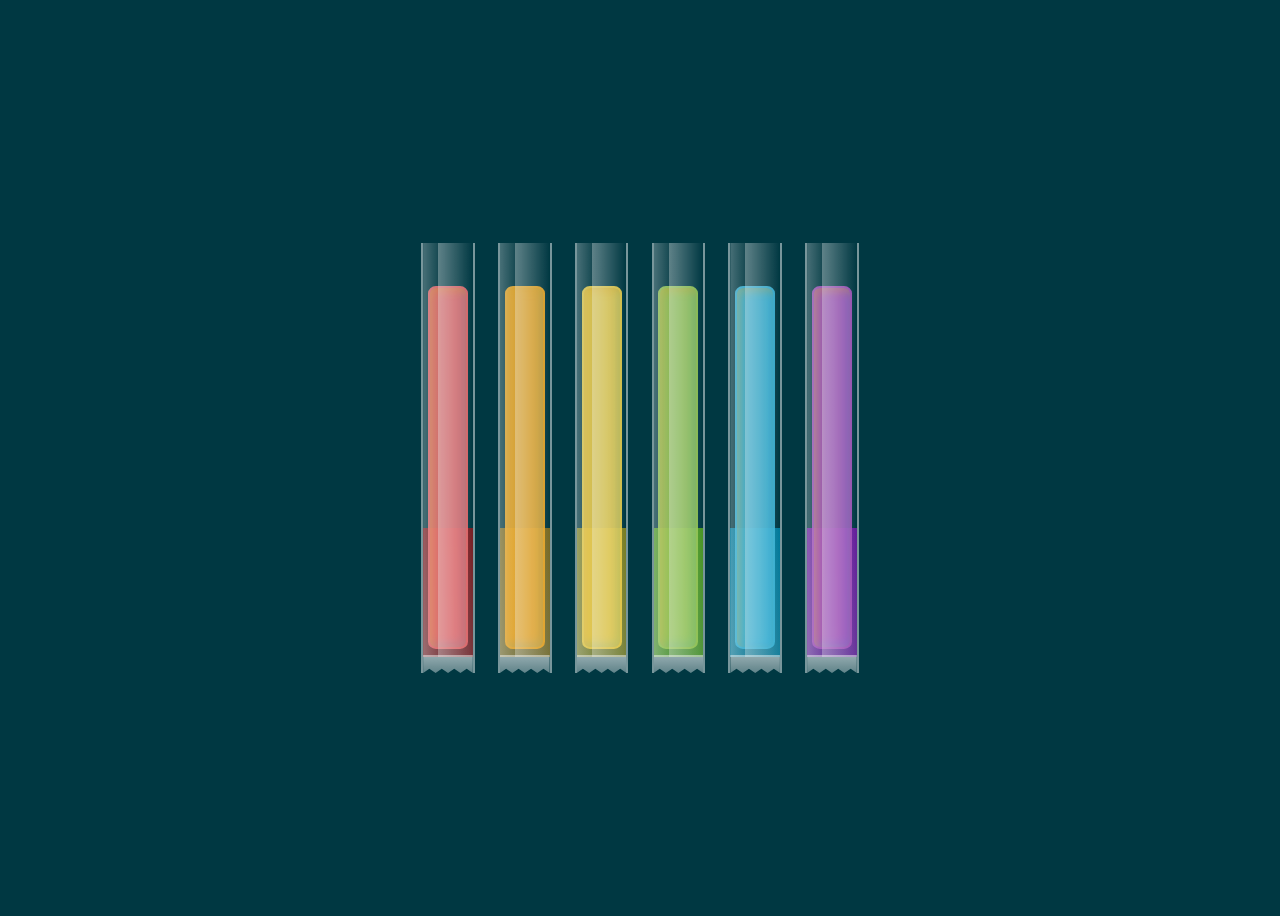
<file: index.html>
<!DOCTYPE html>
<html>
    <head>
        <title>Calculadora de Hidratacion</title>
        <link rel="stylesheet" href="./loadingStyle.css" />
    </head>
    <body>
        <div style="color:black;" id="loading">
            <div class="loader">
                <div class="mr-freeze"></div>
                <div class="mr-freeze"></div>
                <div class="mr-freeze"></div>
                <div class="mr-freeze"></div>
                <div class="mr-freeze"></div>
                <div class="mr-freeze"></div>
            </div>
         </div>
         <script> 
            var opacity=0; 
            var intervalID=0; 
            window.onload=fadeout; 
                function fadeout(){ 
                    setInterval(hide, 100); 
                } 
            function hide(){ 
                var loading=document.getElementById("loading"); 
                opacity = 
            Number(window.getComputedStyle(loading).getPropertyValue("opacity")) 
              
                    if(opacity>0){ 
                        opacity=opacity-0.01;
                        loading.style.animationDelay=100; 
                        loading.style.opacity=opacity 
                    } 
                    else{ 
                        clearInterval(intervalID); 
                        location.replace("calculadora.html");
                    } 
                } 
        </script>
        
        
    </body>
</html>
</file>
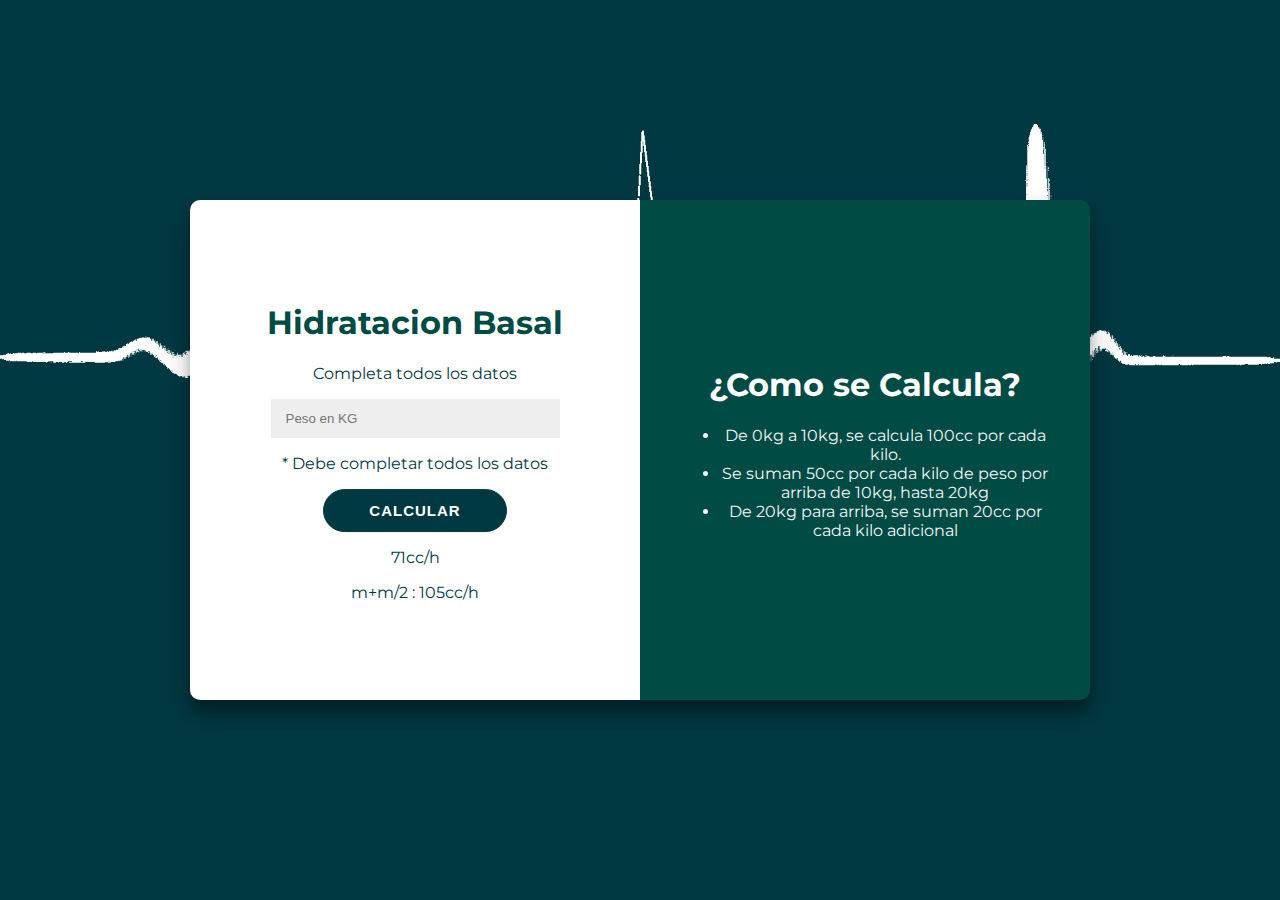
<file: calculadora.html>
<!DOCTYPE html>
<html>
    <head>
        <title>Calculadora de Hidratacion</title>
        <link rel="stylesheet" href="style.css" />
        <script src="script.js" defer></script>
    </head>
    <body>
        <div id="contenedor">
            <div id="calculadora">
                <div class="contenido">
                    <h1 style="color: #004b44">Hidratacion Basal</h1>
                    <p class="item">Completa todos los datos</p>
                    <input class="item" id="peso" type="number" placeholder="Peso en KG" />
                    <p class="item" id="error">* Debe completar todos los datos</p>
                    <button class="item" id="calcular">CALCULAR</button>
                    <p class="item resultado" id="flu">71cc/h</p>
                    <p class="item resultado" id="man">m+m/2 : 105cc/h</p>
                </div>
            </div>

            <div id="detalle">
                <div class="contenido">
                    <h1>¿Como se Calcula?</h1>
                    <ul>
                        <li>De 0kg a 10kg, se calcula 100cc por cada kilo.</li>
                        <li>Se suman 50cc por cada kilo de peso por arriba de 10kg, hasta 20kg</li>
                        <li>De 20kg para arriba, se suman 20cc por cada kilo adicional</li>
                    </ul>
                </div>
            </div>         
        </div>
    </body>
</html>
</file>
<file: loadingStyle.css>
/*Load Animation*/

:root{
    --color-bg: #003842;
    --animation-duration: 2000ms;  
    --animation-stagger: 80ms;
    --hue: 360;
    --delay: 0;
    --hex: #F46A6C;
    --size: 6vw;
  }
  
  *{
    box-sizing:border-box;
  }
  
  body{
    background: var(--color-bg);
    padding:1rem;
    height:100vh;
    overflow:hidden;  
    display:flex;
    align-items:center;
    justify-content:center;
  }
  
  .loader{
    display:flex;
    align-content:center;
    justify-content:center;  
    max-width:50vw;
  }
  
  
  /* fun (to me) fact: there was a promotional mr freeze pop for batman & robin in 1997 [https://assets.codepen.io/233661/mr-freeze-promotion-box.jpg] */
  .mr-freeze{
    margin:0 2.5%;
    position:relative;
    width: var(--size);
    max-height:80vh;
    aspect-ratio: 1 / 8;
    animation: infinite syrup-displacement var(--animation-duration) ease;
    animation-delay: var(--delay);  
    transform-origin:bottom center;  
    z-index:3;
    border:1px solid rgba(255,255,255,.5) ;
    border-width: 0 2px;
  
    /* make the pop liquid with a background gradient */
    background: 
      no-repeat bottom 1rem center / 100% 30%
      linear-gradient(
        hsla( var(--hue), 100%, 50%, 50%),
        hsla( var(--hue), 100%, 60%, 50%)      
      );  
  }
  
  /* vars for each pop */
  .mr-freeze:nth-child(1){
    --hue:360;
    --hex: #F46A6C;
    --delay: calc( var(--animation-stagger) * 1);
  }
  
  .mr-freeze:nth-child(2){
    --hue:38;
    --hex: #FBAD21;
    --delay: calc( var(--animation-stagger) * 2);
  }
  
  .mr-freeze:nth-child(3){
    --hue:48;
    --hex: #F7D445;
    --delay: calc( var(--animation-stagger) * 3);
  }
  
  .mr-freeze:nth-child(4){
    --hue:84;
    --hex: #9BCC50;
    --delay: calc( var(--animation-stagger) * 4);
  }
  
  .mr-freeze:nth-child(5){
    --hue:194;
    --hex:#3AB9DE;
    --delay: calc( var(--animation-stagger) * 5);
  }
  
  .mr-freeze:nth-child(6){
    --hue:290;
    --hex:#AC51C0;
    --delay: calc( var(--animation-stagger) * 6);
  }
  
  /* ice pop pseduo element */
  .mr-freeze:before{
    --inset: 10%;
    content:'';
    display:block;
    position:absolute;
    top: var(--inset);
    right: var(--inset);
    bottom: 1.5rem;
    left: var(--inset);
    border: 2px solid var(--hex);
    background: var(--hex);
    border-radius: 20% / 2%; 
    pointer-events:none;
    opacity:.9;
    animation: infinite pop-da-pop var(--animation-duration) ease;
    animation-delay: var(--delay);
    box-shadow:
      inset  .25rem  .25rem .5rem hsla(40, 100%, 50%, 0.3), 
      inset -.25rem -.25rem .5rem hsla(200, 100%, 50%, 0.15);
  }
  
  /* sleeve pseudo element*/
  .mr-freeze:after{
    content:'';
    display:block;
    position:absolute;
    top: 0;
    right: 0;
    bottom: 0;
    left: 0;
    background: 
      no-repeat top center / 100% calc(100% - 1rem) 
      linear-gradient( 
        to right,
        rgba(255,255,255,.3) ,       
        rgba(255,255,255,.1) 30%, 
        rgba(255,255,255,.4) 30%,
        rgba(255,255,255,.0)       
      ),    
      no-repeat bottom 1rem center / 100% 2px 
      linear-gradient( 
        to bottom,
        rgba(255,255,255,.5), 
        rgba(255,255,255,.5)
      ),     
      no-repeat bottom center / 100% 1rem 
      linear-gradient( 
        to bottom,
        rgba(255,255,255,.6), 
        rgba(255,255,255,.4)
      );    
    clip-path:
      polygon(
        0 0,
        100% 0,
        100% 100%,      
        87.5% 99%,
        75.0% 100%,
        62.5% 99%,
        50.0% 100%,
        37.5% 99%,
        25.0% 100%,
        12.5% 99%,
        0 100%
      );
  }
  
  /* keyframes are all magic numbers tweaked by eye */
  @keyframes pop-da-pop{
    0%, 5%, 95%, 100%{
      transform: translateY(0);
    }
    40%, 60%{
      transform: translateY(-50%);
    }  
    50%{
      transform: translateY(-48%);
    } 
  }
  
  @keyframes syrup-displacement{
    0%, 100%{
      background-size: 100% 30%;
    }   
    15%, 85%{
      background-size: 100% 32%;
    }    
    30%, 70%{
      background-size: 100% 18%;
    }
    50%{
      background-size: 100% 16%;
    }  
  }
</file>
<file: style.css>
@import url('https://fonts.googleapis.com/css?family=Montserrat:400,800');

body{
    background: #003842;
    align-content: center;
    background-image: url("heartbeat_1_Regular.gif");
    background-size: cover;
    height: auto;
    background-repeat: no-repeat;
    font-family: 'Montserrat', sans-serif;
    color:#3e363f;

}

h1 {
    color: rgb(255, 255, 255);
}

p{
    color:#003842;
}



#contenedor{
    width: 900px;
    height: 500px;
    text-align: center;
    /*Estas 3 lineas se encargan de centrar el div vertical y horizontalmente*/
    position: absolute;
    inset: 0;
    margin: auto;
    border-radius: 10px;
    overflow: hidden;
    box-shadow: 0 14px 28px rgba(0, 0, 0, 0.25),
    0 10px 10px rgba(0, 0, 0, 0.22);
}

#calculadora{
    background: rgb(255, 255, 255);
    /*Con estas 3 lineas vamos a hacer que los divs queden lado a lado*/
    width: 50%;
    height: 100%;
    float: left;
}

#detalle{
    background: #004b44;
    /*Con estas 3 lineas vamos a hacer que los divs queden lado a lado*/
    width: 50%;
    height: 100%;
    float: left;
    color: #f6f5f7;

}
.contenido{
    /* Estas tres lineas van a centrar el contenido verticalmente dentro de cada div */
    position: relative;
    top: 50%;
    transform: translateY(-50%);
    overflow: hidden;
    padding: 40px;
}
input{
    width: 70%;
    padding: 12px 15px;
    border: none;
    background-color: #eee;
}

button{
    font-size: 15px;
    font-weight: bold;
    padding: 12px 45px;
    border-radius: 30px;
    background-color: #003842;
    border: 1px solid #003842;
    color: #ffffff;
    text-transform: uppercase;
    letter-spacing: 1px;
    transition: transform 20ms ease-in;
}

button:active {
    transform: scale(0.95);
}
</file>
